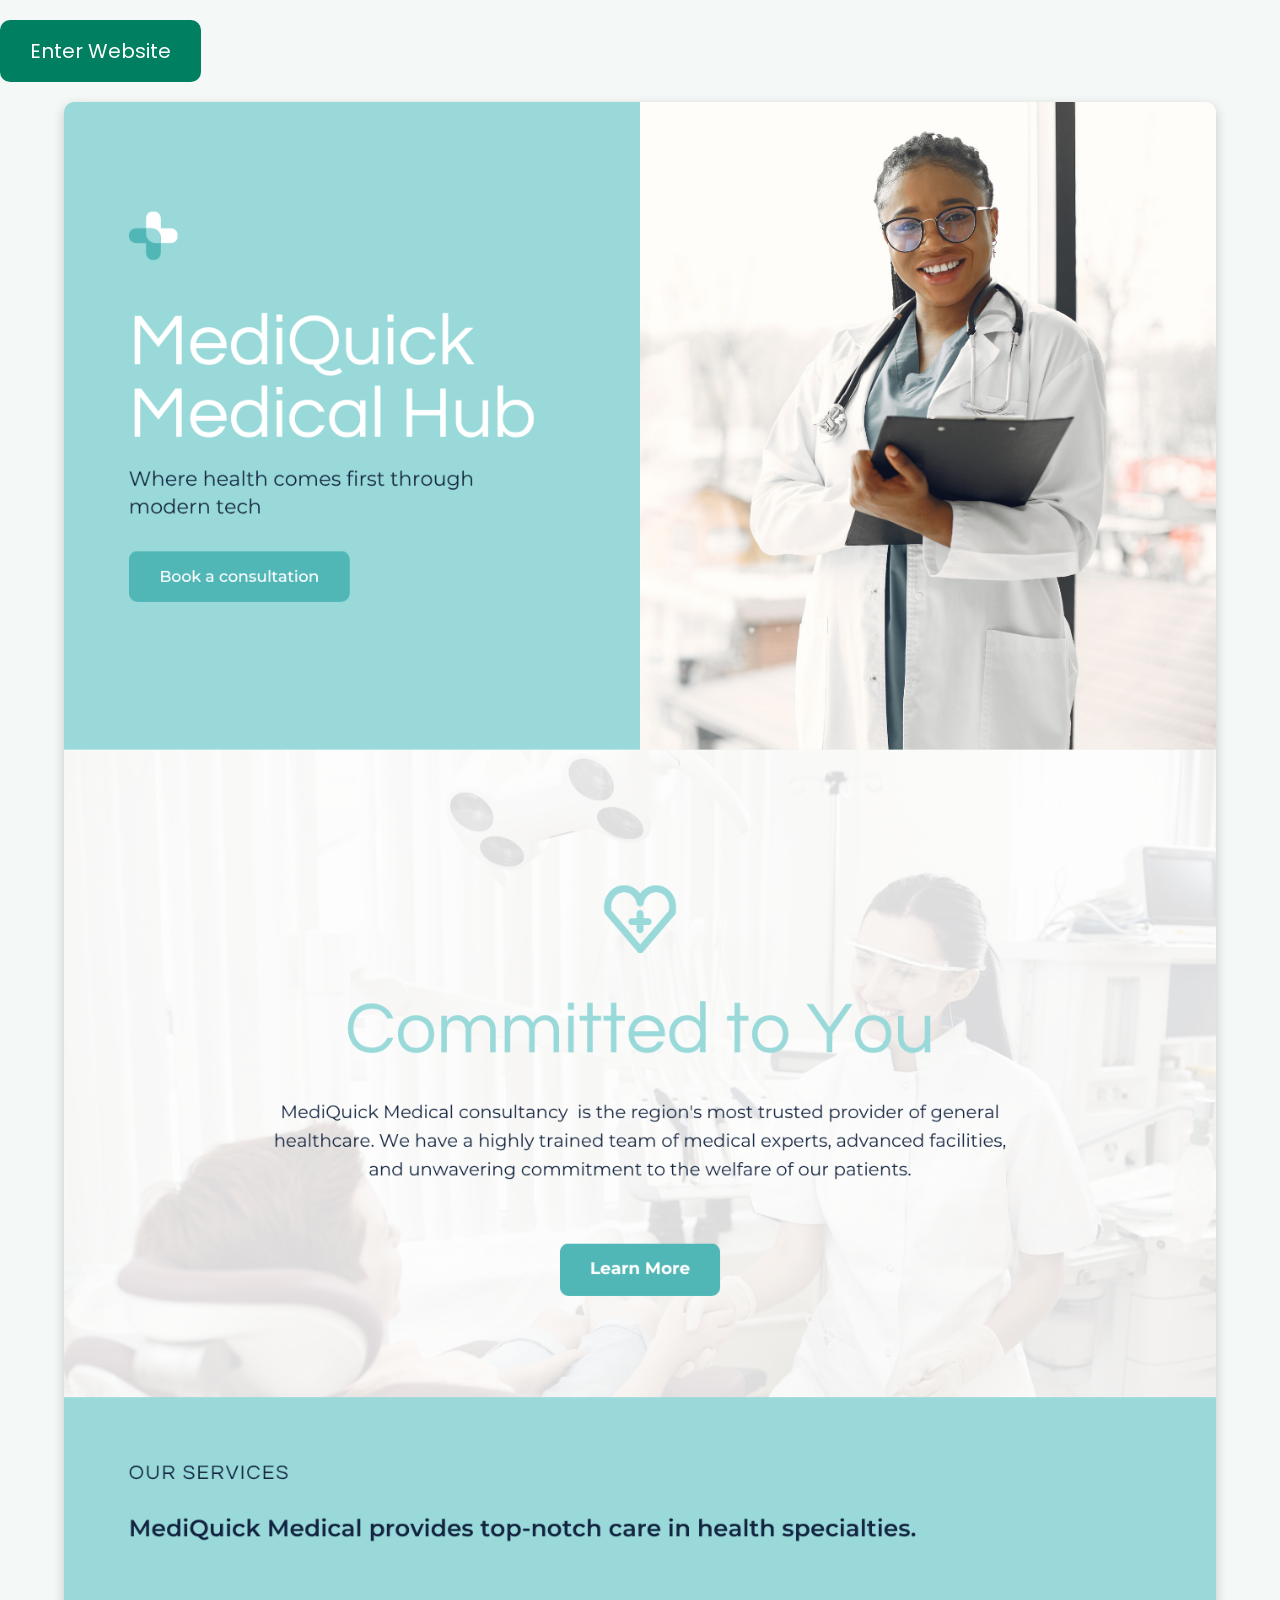
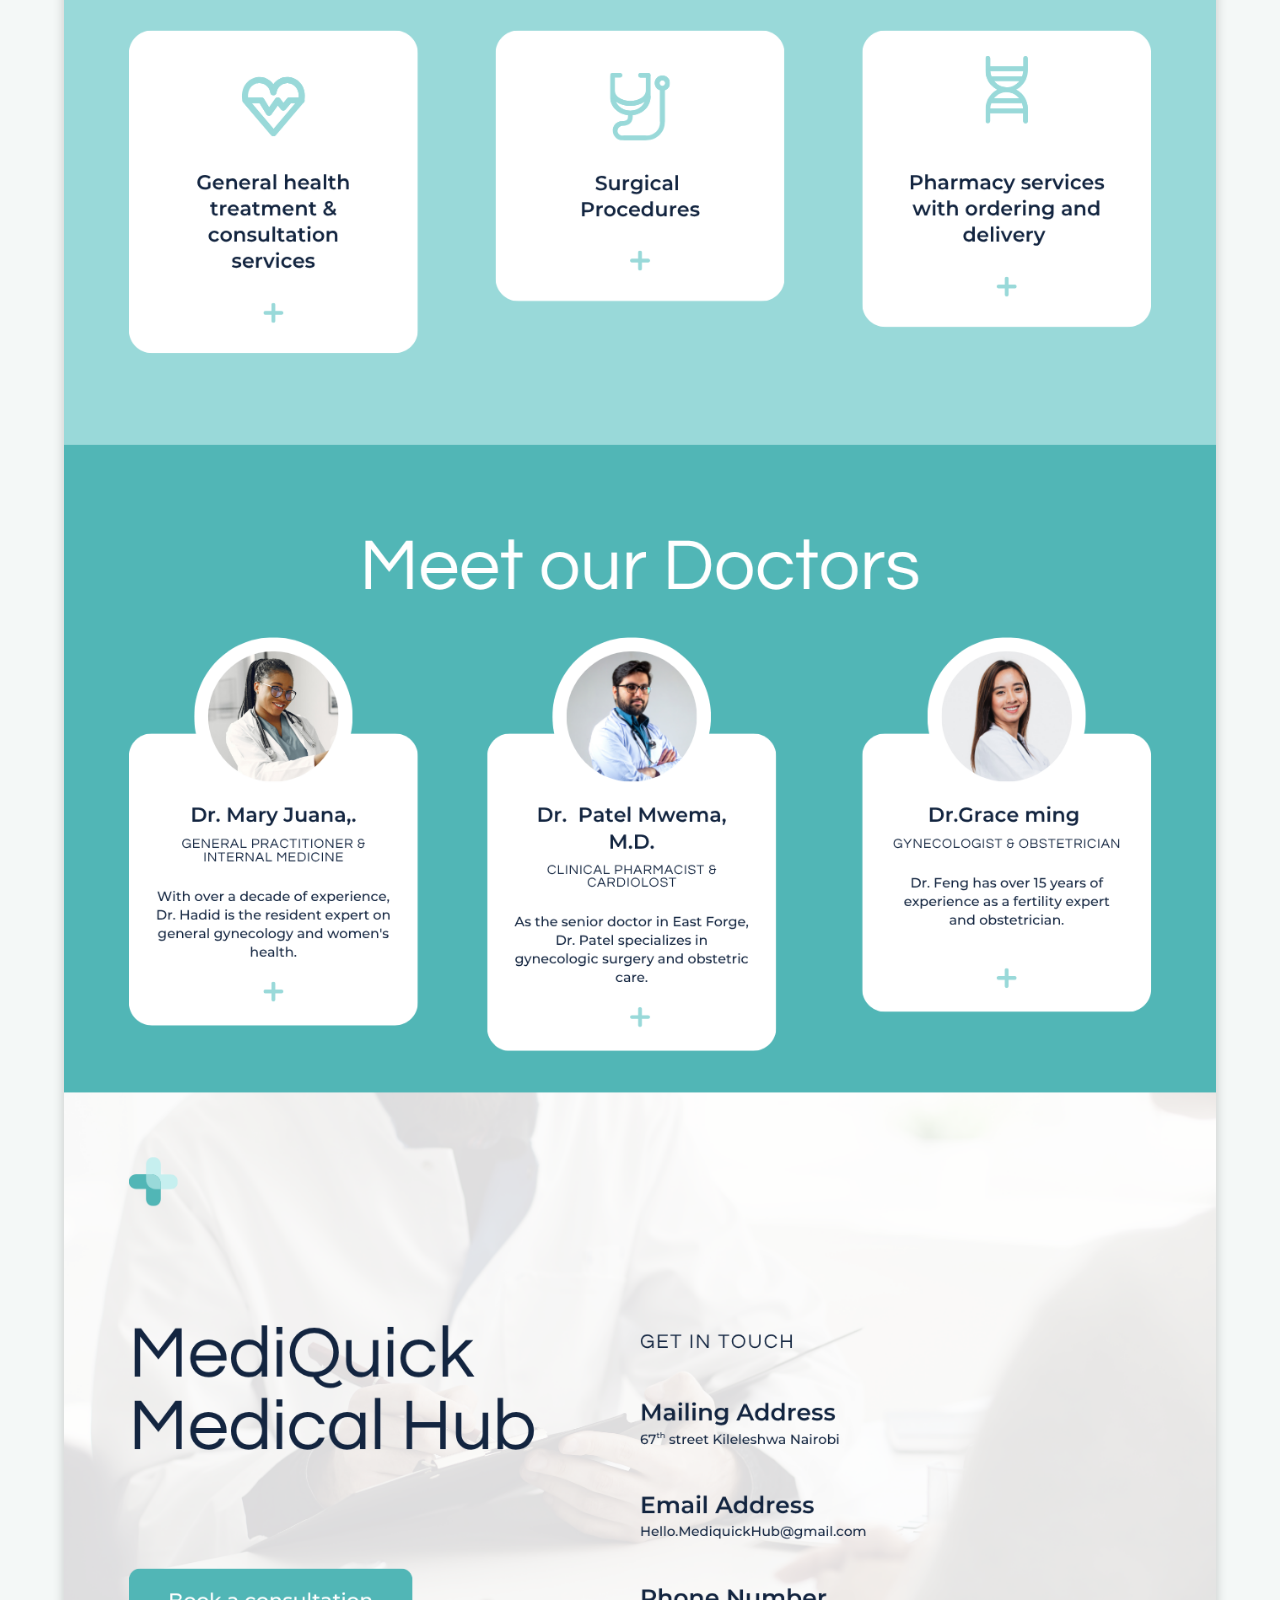
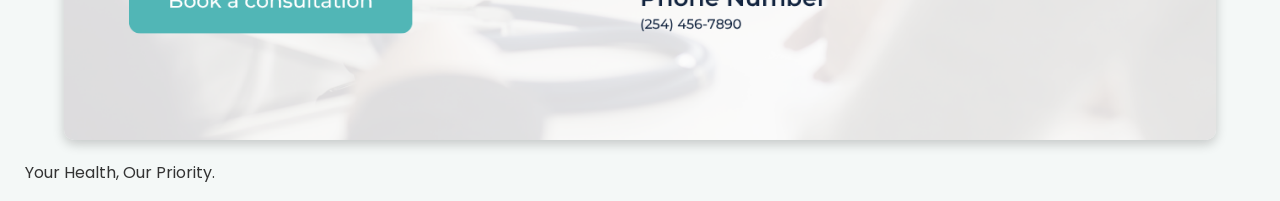
<file: Index.html>
<!DOCTYPE html>
<html>
<head>
    <link rel="stylesheet" href="Style.css">
    
    <title>Welcome to MediQuick</title>
</head>
<body>

    <div class="welcome-container">
        <a href="Home.html" class="enter-btn">Enter Website</a>

        <img src="1.png" alt="Welcome to MediQuick" class="welcome-image">

        

        <p>Your Health, Our Priority.</p>

      

    </div>

</body>
</html>
</file>
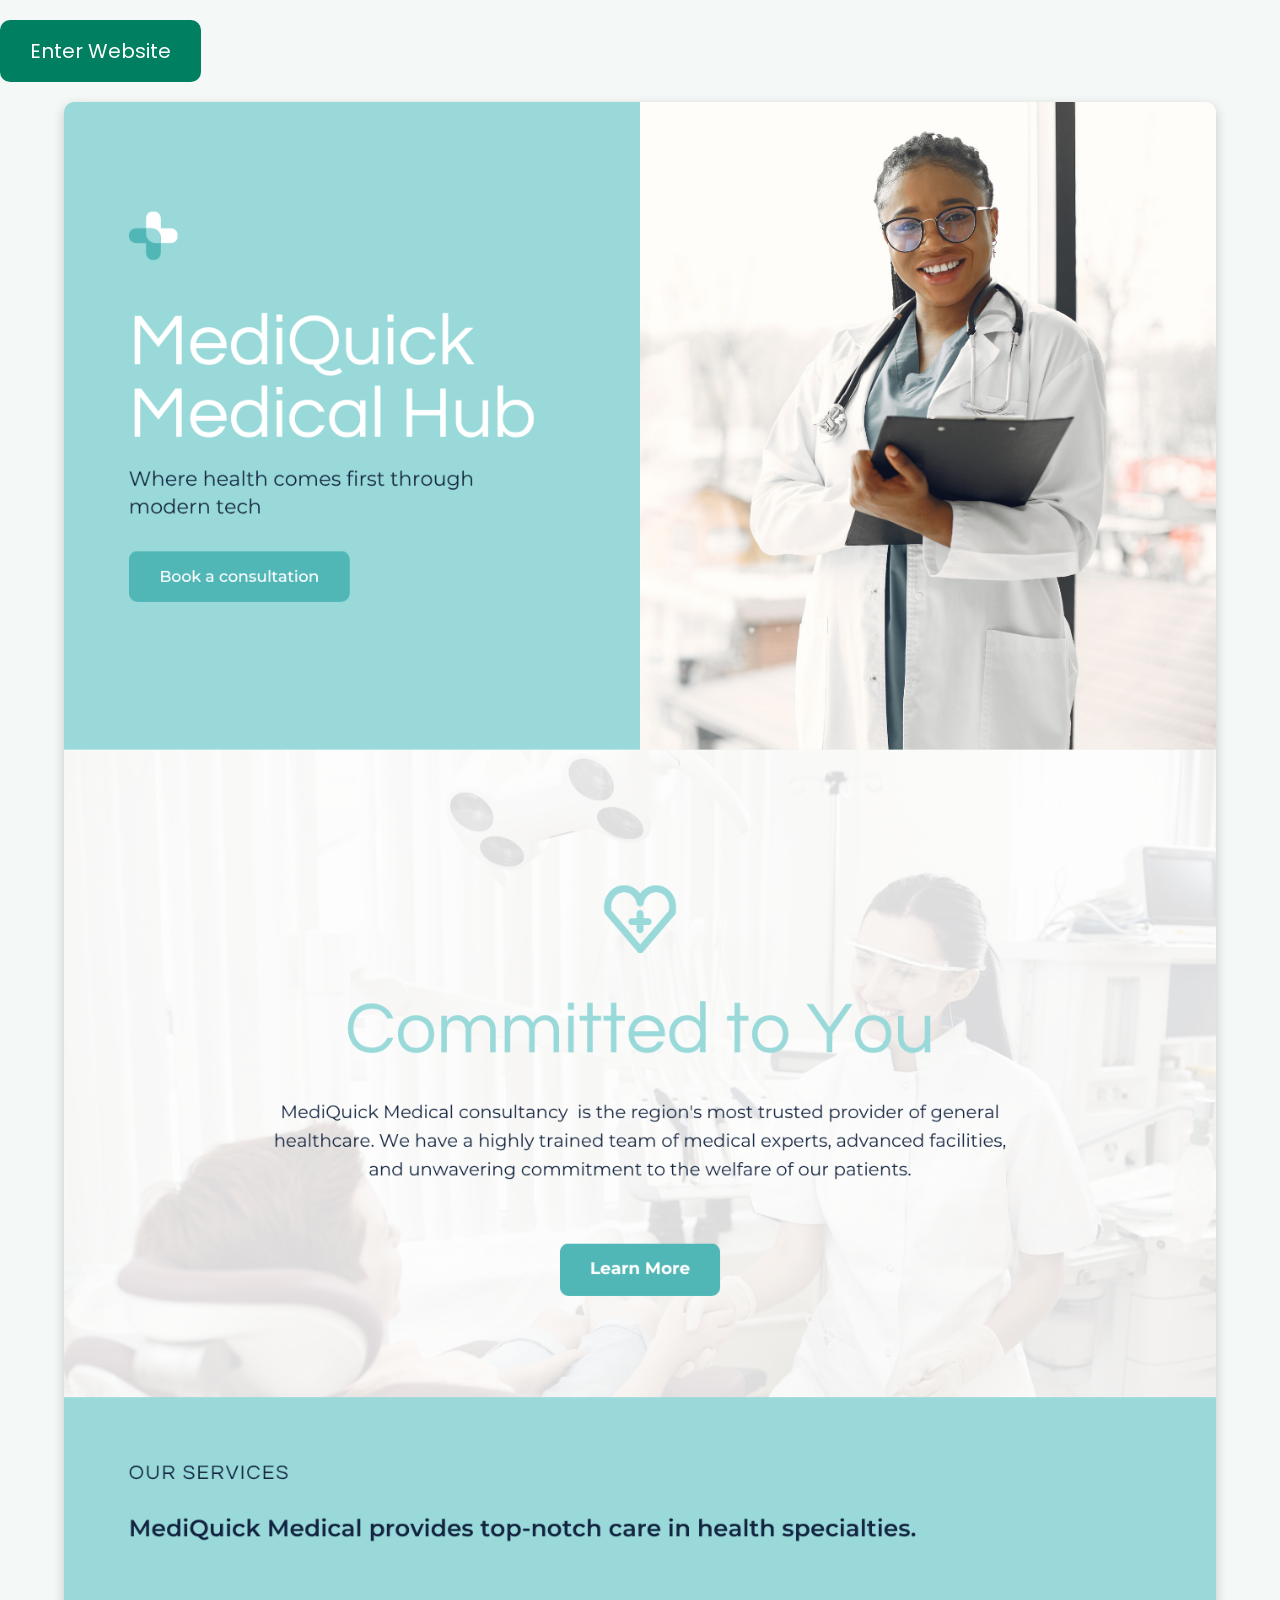
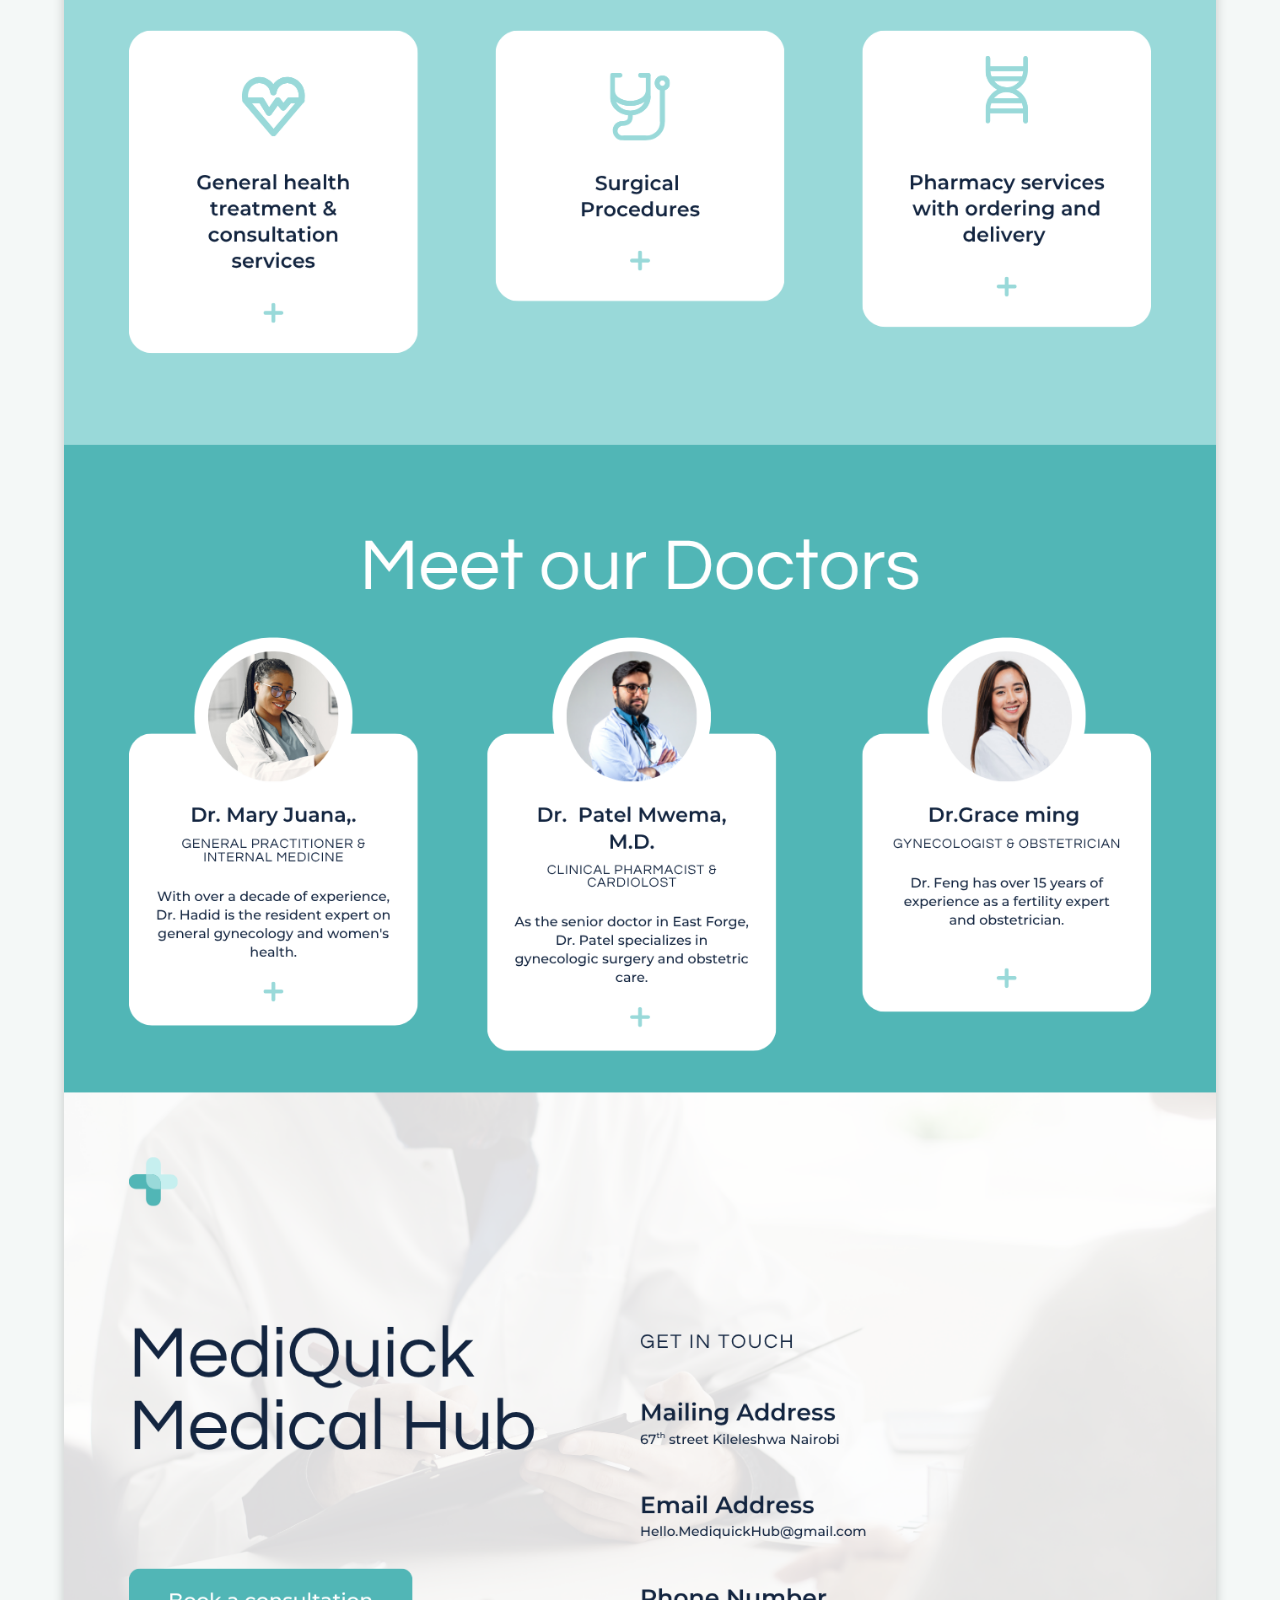
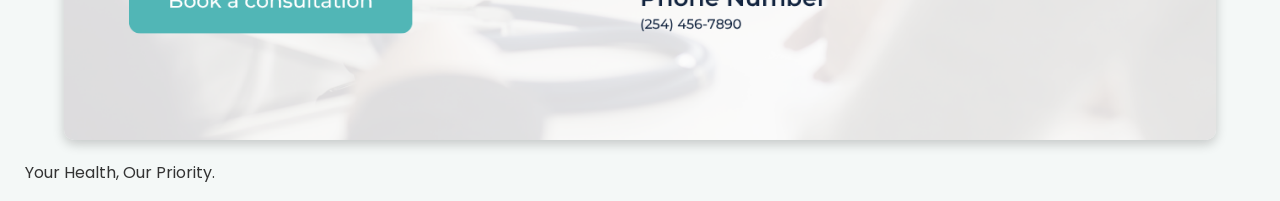
<file: index.html>
<!DOCTYPE html>
<html>
<head>
    <link rel="stylesheet" href="Style.css">
    
    <title>Welcome to MediQuick</title>
</head>
<body>

    <div class="welcome-container">
        <a href="Home.html" class="enter-btn">Enter Website</a>

        <img src="1.png" alt="Welcome to MediQuick" class="welcome-image">

        

        <p>Your Health, Our Priority.</p>

      

    </div>

</body>
</html>
</file>
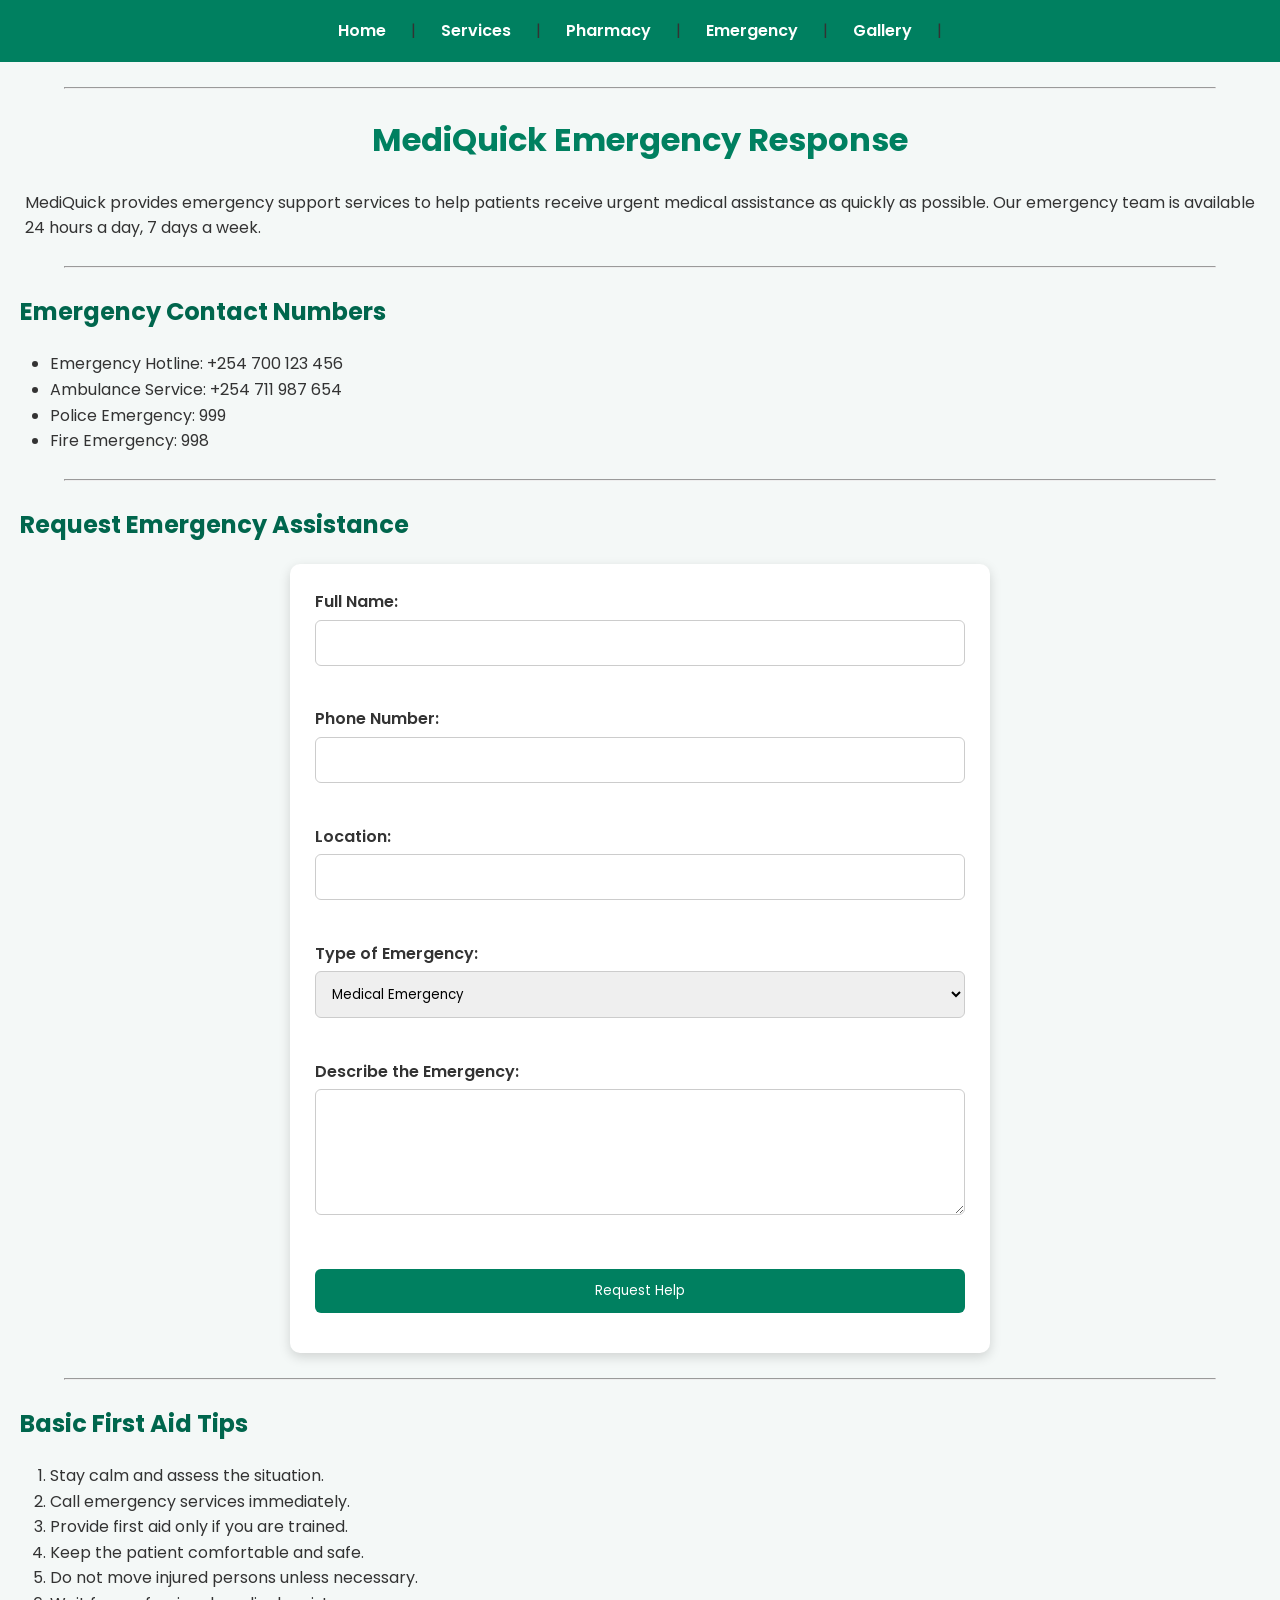
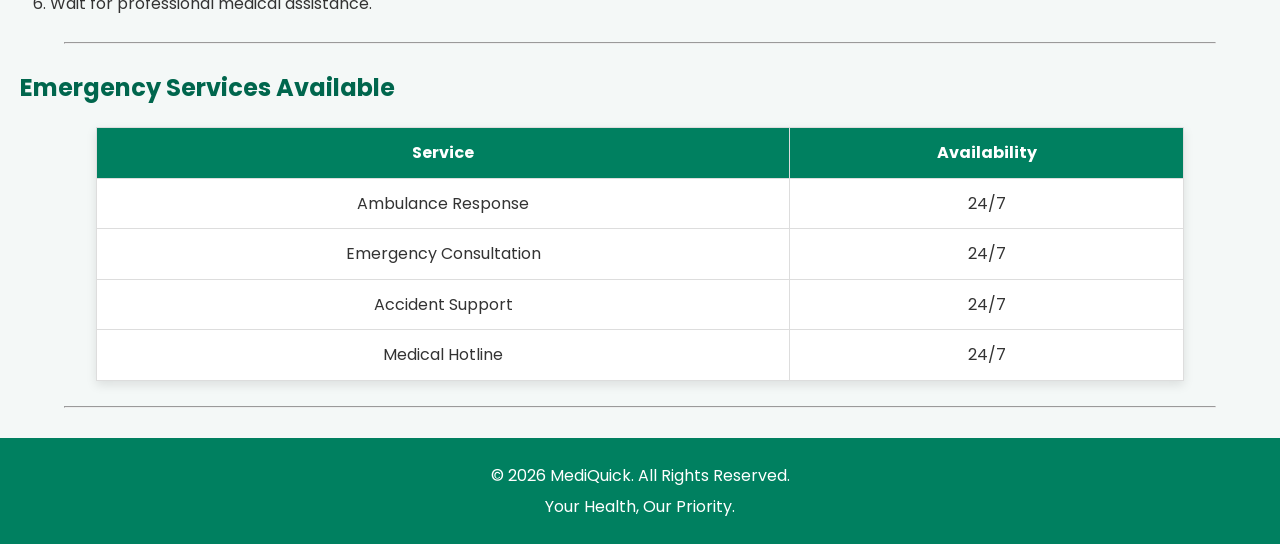
<file: Emergency.html>
<!DOCTYPE html>
<html>
<head>
    <link rel ="stylesheet"href="style.css">
    <title>MediQuick - Emergency Response</title>
</head>

<body >

    <!-- Navigation -->
    <nav>
        <a href="Home.html">Home</a> |
        <a href="services.html">Services</a> |
        <a href="pharmacy.html">Pharmacy</a> |
        <a href="Emergency.html">Emergency</a> |
        <a href="gallery.html">Gallery</a> |
    </nav>

    <hr>

    <!-- Page Heading -->
    <h1>MediQuick Emergency Response</h1>

    <p>
        MediQuick provides emergency support services to help patients
        receive urgent medical assistance as quickly as possible.
        Our emergency team is available 24 hours a day, 7 days a week.
    </p>

    <hr>

    <!-- Emergency Contacts -->
    <h2>Emergency Contact Numbers</h2>

    <ul>
        <li>Emergency Hotline: +254 700 123 456</li>
        <li>Ambulance Service: +254 711 987 654</li>
        <li>Police Emergency: 999</li>
        <li>Fire Emergency: 998</li>
    </ul>

    <hr>

    <!-- Emergency Request Form -->
    <h2>Request Emergency Assistance</h2>

    <form>

        <label>Full Name:</label><br>
        <input type="text" name="fullname"><br><br>

        <label>Phone Number:</label><br>
        <input type="tel" name="phone"><br><br>

        <label>Location:</label><br>
        <input type="text" name="location"><br><br>

        <label>Type of Emergency:</label><br>
        <select>
            <option>Medical Emergency</option>
            <option>Accident</option>
            <option>Cardiac Emergency</option>
            <option>Fire Incident</option>
            <option>Other</option>
        </select><br><br>

        <label>Describe the Emergency:</label><br>
        <textarea rows="5" cols="40"></textarea><br><br>

        <input type="submit" value="Request Help">

    </form>

    <hr>

    <!-- First Aid Tips -->
    <h2>Basic First Aid Tips</h2>

    <ol>
        <li>Stay calm and assess the situation.</li>
        <li>Call emergency services immediately.</li>
        <li>Provide first aid only if you are trained.</li>
        <li>Keep the patient comfortable and safe.</li>
        <li>Do not move injured persons unless necessary.</li>
        <li>Wait for professional medical assistance.</li>
    </ol>

    <hr>

    <!-- Emergency Services Table -->
    <h2>Emergency Services Available</h2>

    <table border="1">
        <tr>
            <th>Service</th>
            <th>Availability</th>
        </tr>

        <tr>
            <td>Ambulance Response</td>
            <td>24/7</td>
        </tr>

        <tr>
            <td>Emergency Consultation</td>
            <td>24/7</td>
        </tr>

        <tr>
            <td>Accident Support</td>
            <td>24/7</td>
        </tr>

        <tr>
            <td>Medical Hotline</td>
            <td>24/7</td>
        </tr>
    </table>

    <hr>

    <!-- Footer -->
    <footer>
        <p>&copy; 2026 MediQuick. All Rights Reserved.</p>
        <p>Your Health, Our Priority.</p>
    </footer>

</body>
</html>
</file>
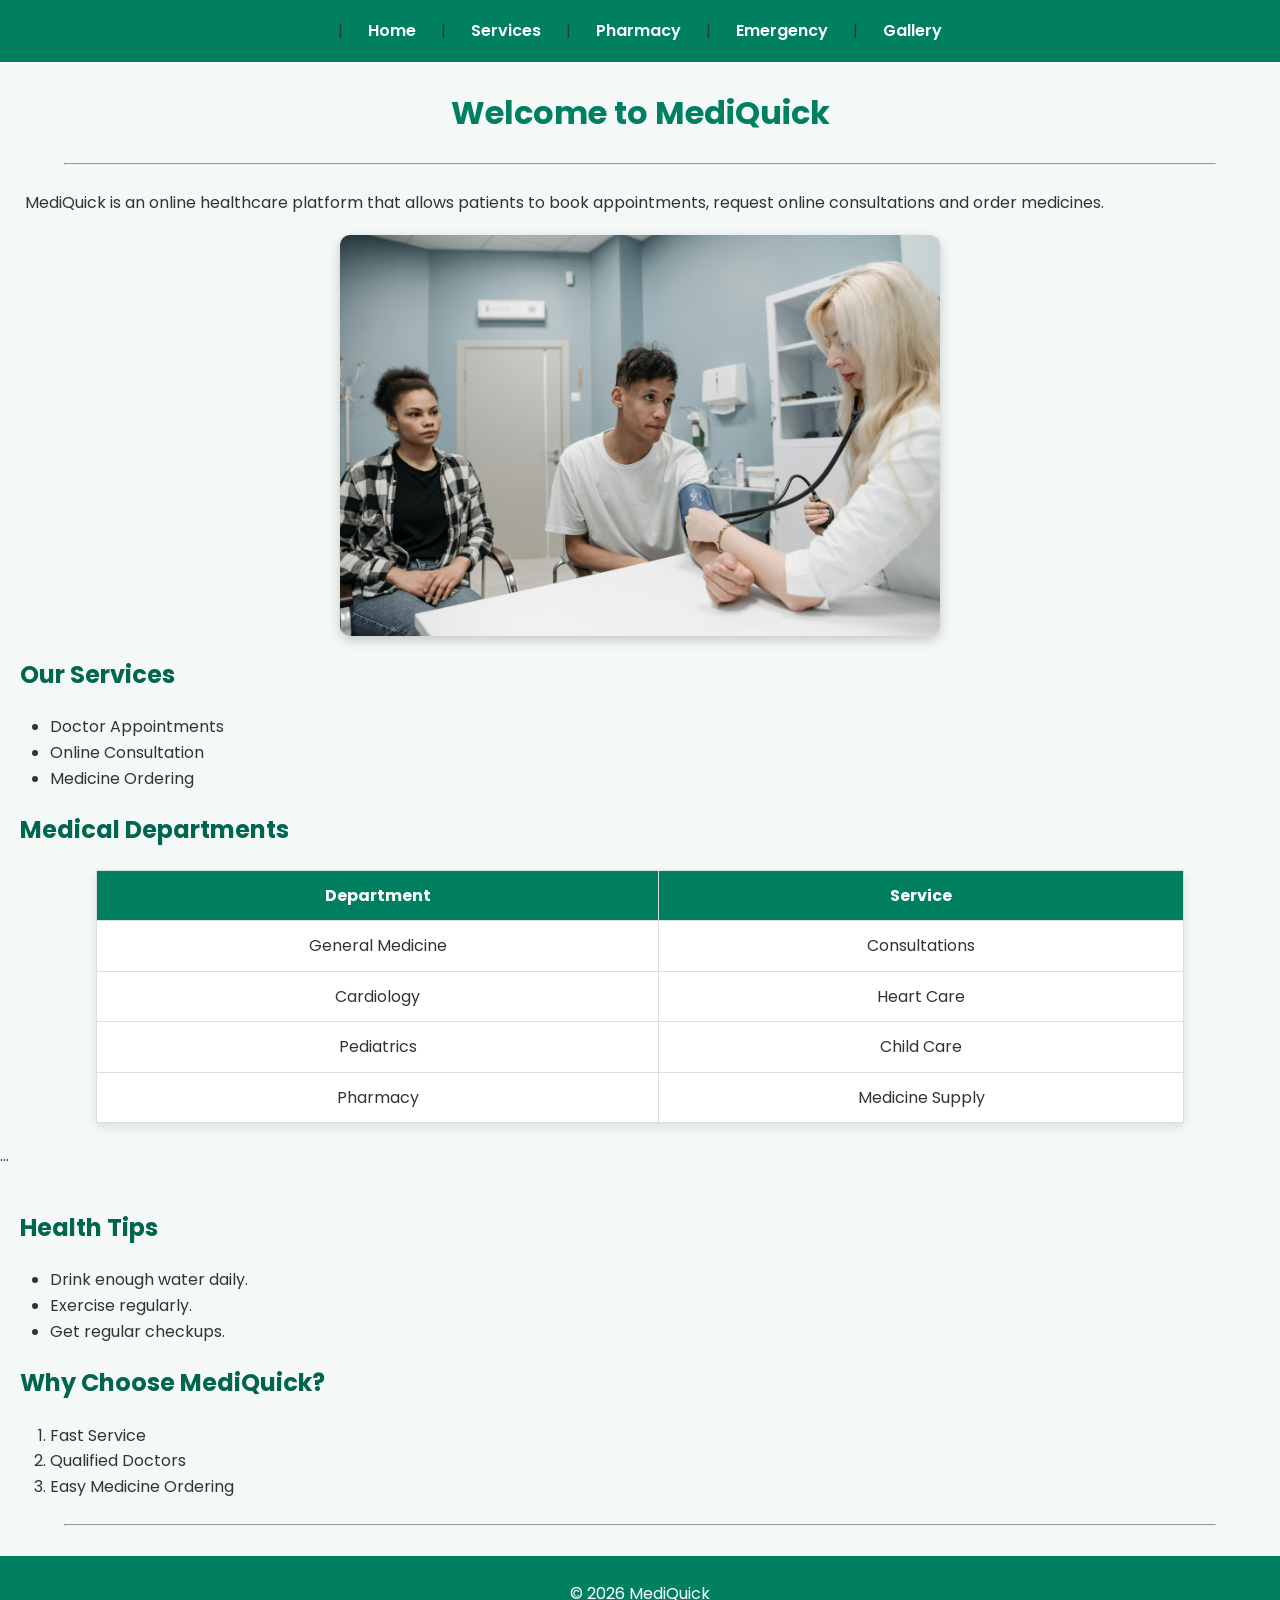
<file: Home.html>
<!DOCTYPE html>
<html>
<head>
    <link rel ="stylesheet"href="style.css">
    <title>MediQuick Home</title>
</head>
<body >

    <!-- Navigation -->
    <nav>
   |
    <a href="Home.html">Home</a> |
    <a href="services.html">Services</a> |
    <a href="pharmacy.html">Pharmacy</a> |
    <a href="emergency.html">Emergency</a>|
     <a href="gallery.html">Gallery</a> 
</nav>

<h1>Welcome to MediQuick</h1>
</nav>

<hr>


<p>
MediQuick is an online healthcare platform that allows patients to
book appointments, request online consultations and order medicines.
<img src="MediQuick consulatation services.jpg" alt="Doctor Consultation" width="600">

<h2>Our Services</h2>

<ul>
    <li>Doctor Appointments</li>
    <li>Online Consultation</li>
    <li>Medicine Ordering</li>
</ul>

<h2>Medical Departments</h2>

<table border="1">
    <tr>
        <th>Department</th>
        <th>Service</th>
    </tr>

    <tr>
        <td>General Medicine</td>
        <td>Consultations</td>
    </tr>

    <tr>
        <td>Cardiology</td>
        <td>Heart Care</td>
    </tr>

    <tr>
        <td>Pediatrics</td>
        <td>Child Care</td>
    </tr>

    <tr>
        <td>Pharmacy</td>
        <td>Medicine Supply</td>
    </tr>
</table>

<table border="1">
...
</table>

<h2>Health Tips</h2>
<ul>
    <li>Drink enough water daily.</li>
    <li>Exercise regularly.</li>
    <li>Get regular checkups.</li>
</ul>

<h2>Why Choose MediQuick?</h2>

<ol>
    <li>Fast Service</li>
    <li>Qualified Doctors</li>
    <li>Easy Medicine Ordering</li>
</ol>

<hr>

<footer>
    <p>&copy; 2026 MediQuick</p>
</footer>

</body>
</html>
</file>
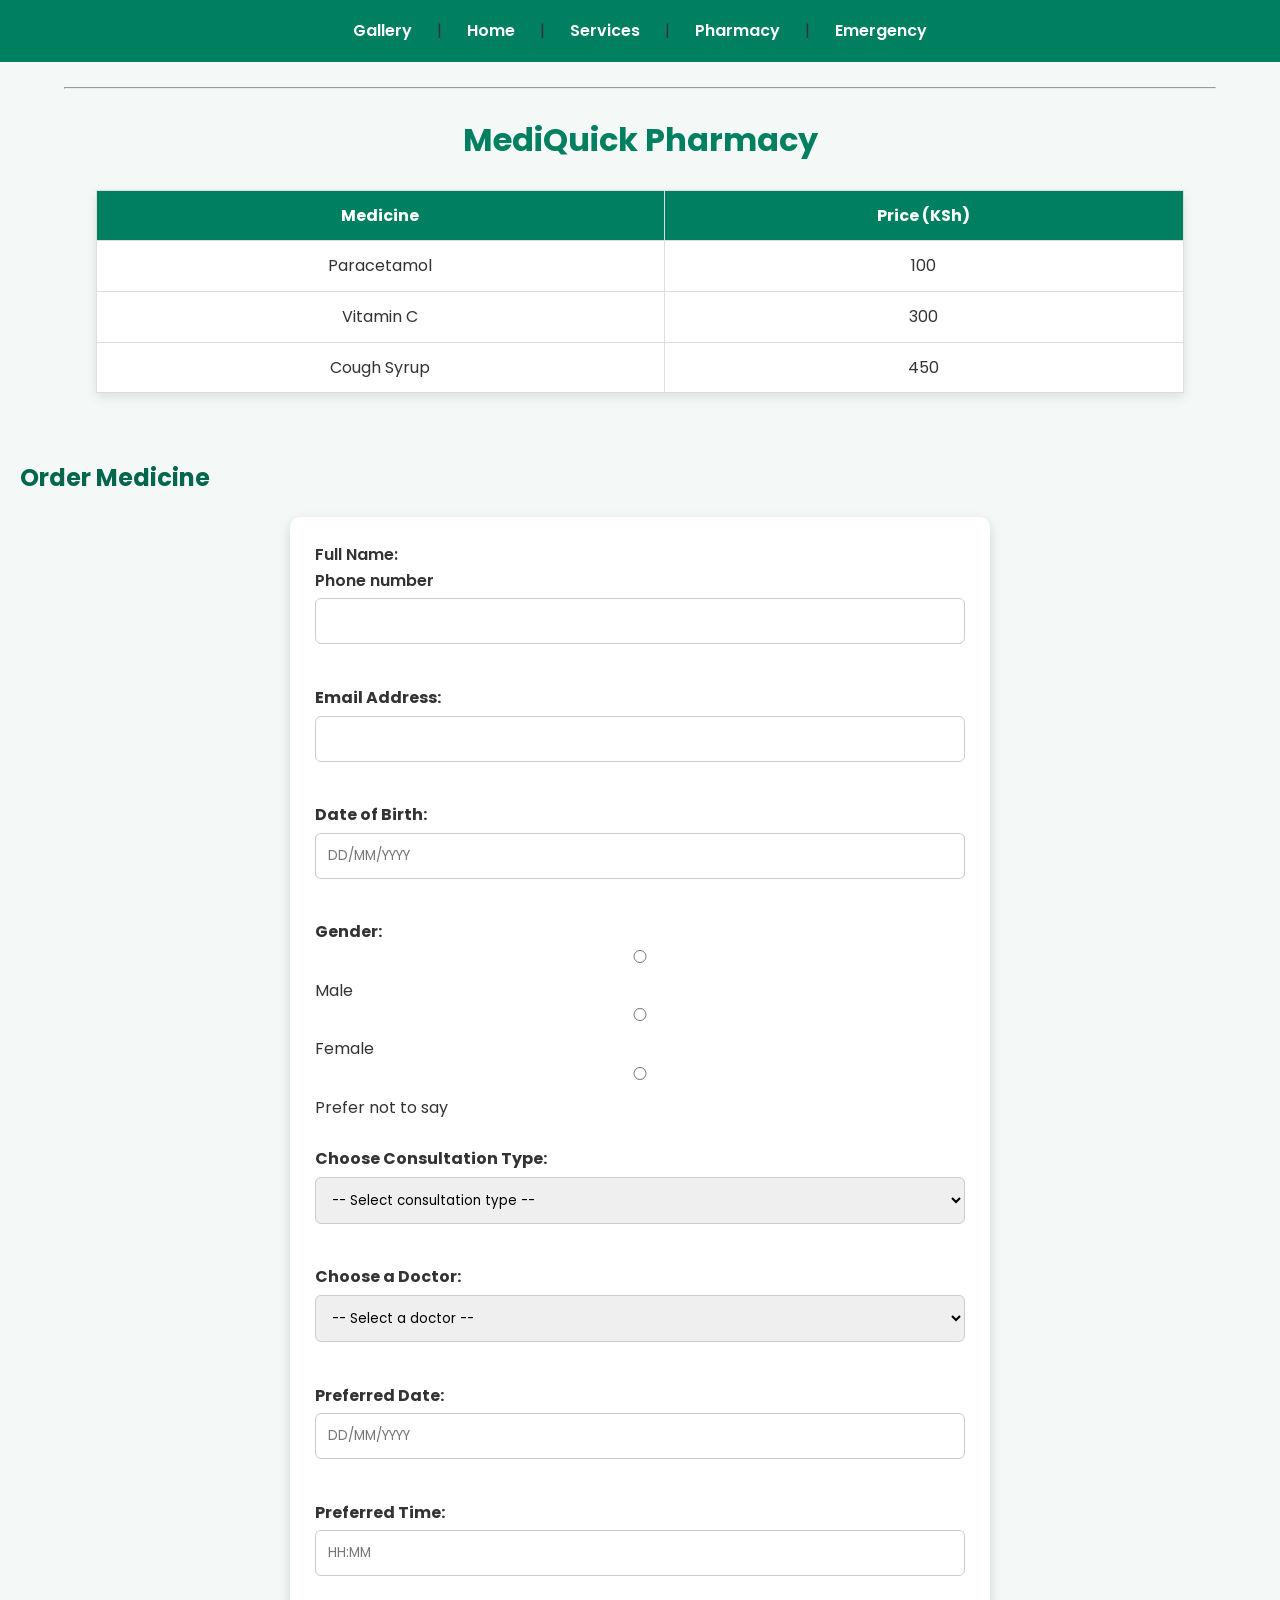
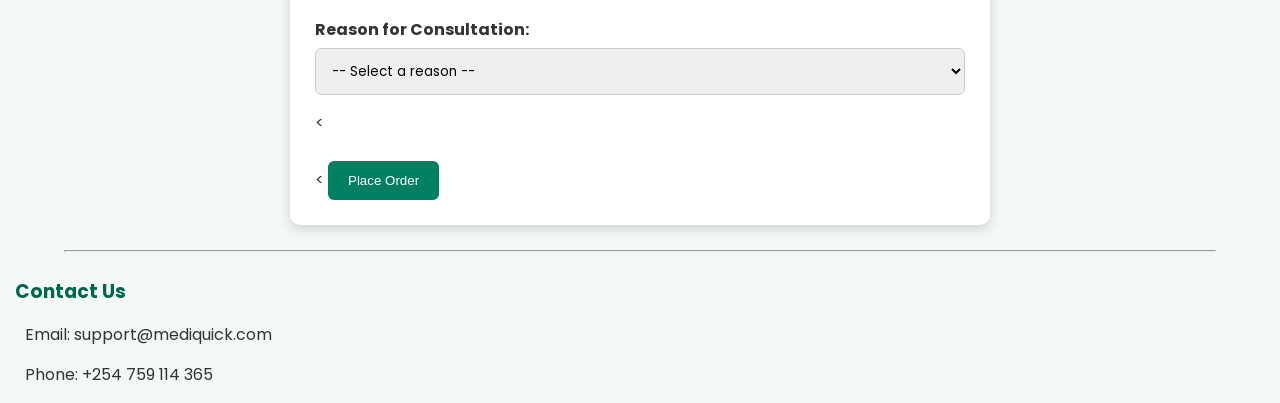
<file: pharmacy.html>
<!DOCTYPE html>
<html>
<head>
    <link rel ="stylesheet"href="style.css">
    <title>MediQuick Pharmacy</title>
</head>
<body>

    <!-- Navigation -->
<nav>
     <a href="gallery.html">Gallery</a> |
    <a href="index.html">Home</a> |
    <a href="services.html">Services</a> |
    <a href="pharmacy.html">Pharmacy</a> |
    <a href="emergency.html">Emergency</a>
</nav>

<hr>

<h1>MediQuick Pharmacy</h1>

<table border="1">

<tr>
    <th>Medicine</th>
    <th>Price (KSh)</th>
</tr>

<tr>
    <td>Paracetamol</td>
    <td>100</td>
</tr>

<tr>
    <td>Vitamin C</td>
    <td>300</td>
</tr>

<tr>
    <td>Cough Syrup</td>
    <td>450</td>
</tr>

</table>

<br>

<h2>Order Medicine</h2>

<form>
<label>Full Name:</label><br>
<Label>Phone number</Label></br>
<input type="text"><br><br>
<b>Email Address:</b><br>
<input type="email"><br><br>

<b>Date of Birth:</b><br>
    <input type="text" name="dob" size="40" placeholder="DD/MM/YYYY">
    <br><br>
 
    <b>Gender:</b><br>
    <input type="radio" name="gender" value="male"> Male &nbsp;&nbsp;
    <input type="radio" name="gender" value="female"> Female &nbsp;&nbsp;
    <input type="radio" name="gender" value="other"> Prefer not to say
    <br><br>
 
    <b>Choose Consultation Type:</b><br>
    <select name="consult_type">
      <option>-- Select consultation type --</option>
      <option>Chat Consultation - KSh 200</option>
      <option>Video Call - KSh 500</option>
      <option>Prescription Review - KSh 100</option>
    </select>
    <br><br>
 
    <b>Choose a Doctor:</b><br>
    <select name="doctor">
      <option>-- Select a doctor --</option>
      <option>Dr. Mary Juana - general practitioner & internal medicine</option>
      <option>Dr. Patel Mwema- clinical pharmacist & cardiologist</option>
      <option>Dr. Grace Ming - Gynecologist & Obstetrician</option>
      <option>Any available doctor</option>
    </select>
    <br><br>
 
    <b>Preferred Date:</b><br>
    <input type="text" name="date" size="40" placeholder="DD/MM/YYYY">
    <br><br>
 
    <b>Preferred Time:</b><br>
    <input type="text" name="time"  size="40" placeholder="HH:MM">
    <br><br>
 
    <b>Reason for Consultation:</b><br>
    <select name="reason">
      <option>-- Select a reason --</option>
      <option>New symptoms or illness</option>
      <option>Chronic condition management</option>
      <option>Prescription renewal</option>
      <option>Drug side effects</option>
      <option>General health check</option>
      <option>Other</option>
    </select>
    
<<br><br>
<
<button type="submit">Place Order</button>

</form>


<hr>

<h3>Contact Us</h3>

<p>Email: support@mediquick.com</p>
<p>Phone: +254 759 114 365</p>

</body>
</html>
</file>
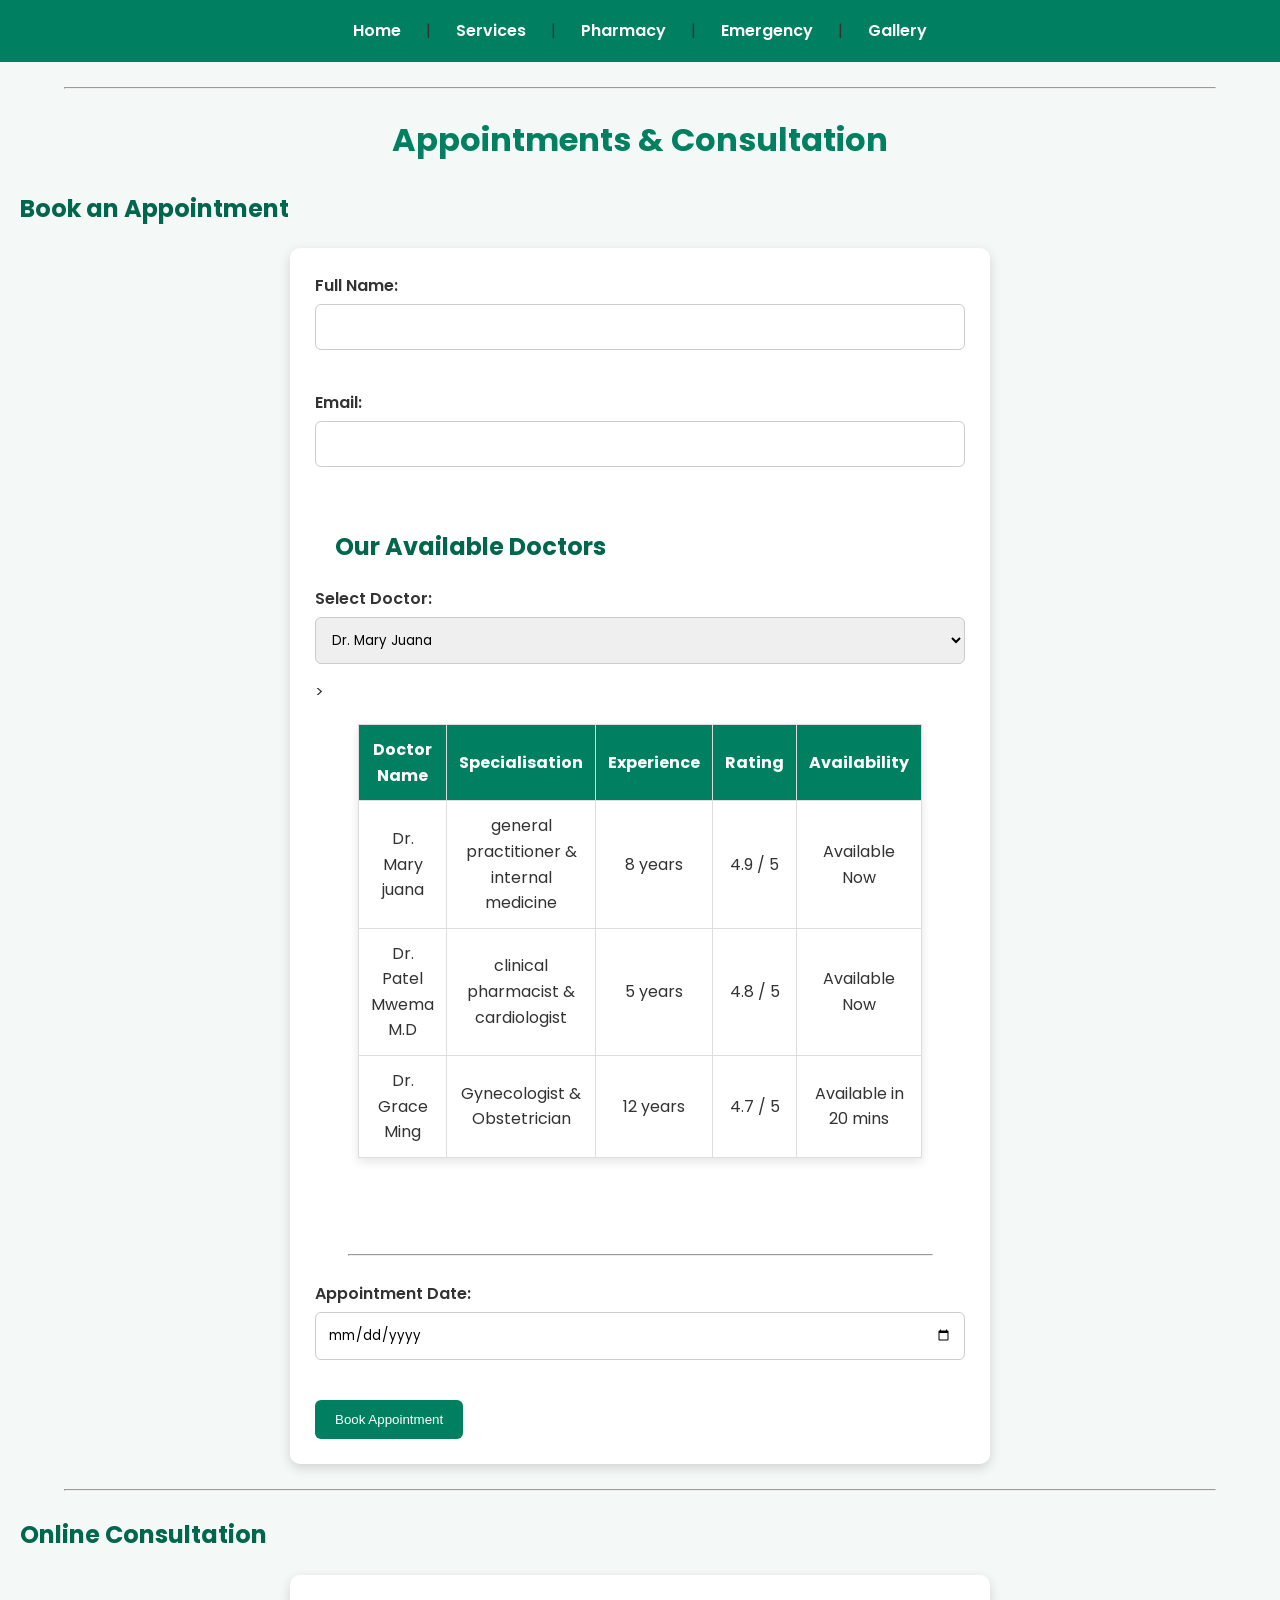
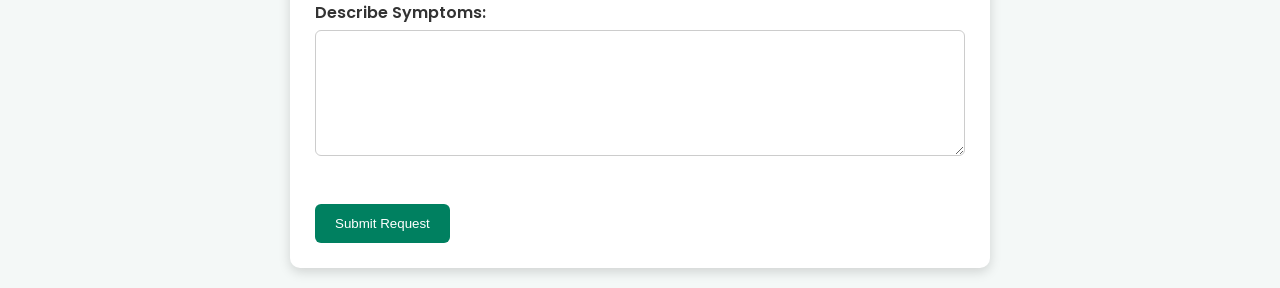
<file: services.html>
<!DOCTYPE html>
<html>
<head>
  <link rel ="stylesheet"href="style.css">
    <title>MediQuick Services</title>
</head>
<body>

  <!-- Navigation --> 
<nav>
    <a href="Home.html">Home</a> |
    <a href="services.html">Services</a> |
    <a href="pharmacy.html">Pharmacy</a> |
    <a href="emergency.html">Emergency</a> |
    <a href="gallery.html">Gallery</a> 
</nav>

<hr>

<h1>Appointments & Consultation</h1>

<h2>Book an Appointment</h2>

<form>

<label>Full Name:</label><br>
<input type="text"><br><br>

<label>Email:</label><br>
<input type="email"><br><br>

<!---consultation Types table   -->
<h2>Our Available Doctors</h2>
<label>Select Doctor:</label><br>
<select>
    <option>Dr. Mary Juana</option>
    <option>Dr. Patel Mwema</option>
    <option>Dr. Grace Ming</option>
</select>   
<!--Available Doctors Table -->
    <table border="1" cellpadding="8" cellspacing="0" width="80%">
    <tr >
      <th><font >Doctor Name</font></th>
      <th><font ">Specialisation</font></th>
      <th><font >Experience</font></th>
      <th><font >Rating</font></th>
      <th><font >Availability</font></th>
    </tr>
    <tr>
      <td>Dr. Mary juana</td>
      <td>general practitioner & internal medicine</td>
      <td>8 years</td>
      <td>4.9 / 5</td>
      <td>Available Now</td>
    </tr>
    <tr></tr>>
      <td>Dr. Patel Mwema M.D</td>
      <td>clinical pharmacist & cardiologist</td>
      <td>5 years</td>
      <td>4.8 / 5</td>
      <td>Available Now</td>
    </tr>
    <tr>
      <td>Dr. Grace Ming</td>
      <td>Gynecologist & Obstetrician</td>
      <td>12 years</td>
      <td>4.7 / 5</td>
      <td>Available in 20 mins</td>
    </tr>
  </table>

<br><br>
<hr>

<label>Appointment Date:</label><br>
<input type="date"><br><br>

<button type="submit">Book Appointment</button>

</form>

<hr>

<h2>Online Consultation</h2>

<form>

<label>Describe Symptoms:</label><br>

<textarea rows="5" cols="40"></textarea>

<br><br>

<button type="submit">Submit Request</button>

</form>

</body>
</html>
</file>
<file: Style.css>
@import url('https://fonts.googleapis.com/css2?family=Poppins:wght@300;400;600;700&display=swap');

.enter-btn{
    display:inline-block;
    margin-top:20px;
    padding:15px 30px;
    background:#008060;
    color:white;
    text-decoration:none;
    border-radius:10px;
    font-size:20px;
    transition:0.3s;
}

.enter-btn:hover{
    transform:scale(1.05);
}
*{
    margin:0;
    padding:0;
    box-sizing:border-box;
}

body{
    background:#f4f7f8;
}
body{
    font-family:'Poppins',sans-serif;
    background:#f4f8f7;
    color:#333;
    line-height:1.6;
}

/* Navigation */

nav{
    display:flex;
    justify-content:center;
    align-items:center;
    gap:25px;
    background:#008060;
    padding:18px;
}

nav a{
    text-decoration:none;
    color:white;
    font-weight:600;
    transition:0.3s;
}

nav a:hover{
    color:#ffd700;
}

/* Headings */

h1{
    text-align:center;
    color:#008060;
    margin:25px 0;
}

h2{
    color:#00664d;
    margin:20px;
}

h3{
    color:#00664d;
    margin:15px;
}

/* Paragraphs */

p{
    margin:15px 25px;
}

/* Image */

img{
    display:block;
    margin:20px auto;
    max-width:90%;
    border-radius:10px;
    box-shadow:0 4px 12px rgba(0,0,0,0.2);
}

/* Lists */

ul,
ol{
    margin:20px 50px;
}

/* Tables */

table{
    width:85%;
    margin:20px auto;
    border-collapse:collapse;
    background:white;
    box-shadow:0 4px 10px rgba(0,0,0,0.1);
}

th{
    background:#008060;
    color:white;
    padding:12px;
}

td{
    padding:12px;
    text-align:center;
}

th,
td{
    border:1px solid #ddd;
}

tr:hover{
    background:#f1f1f1;
}

/* Forms */

form{
    width:80%;
    max-width:700px;
    margin:20px auto;
    background:white;
    padding:25px;
    border-radius:10px;
    box-shadow:0 4px 12px rgba(0,0,0,0.15);
}

label{
    font-weight:600;
}

input,
select,
textarea{
    width:100%;
    padding:12px;
    margin-top:5px;
    margin-bottom:15px;
    border:1px solid #ccc;
    border-radius:6px;
    font-family:'Poppins',sans-serif;
}

/* Buttons */

button,
input[type="submit"]{
    background:#008060;
    color:white;
    border:none;
    padding:12px 20px;
    border-radius:6px;
    cursor:pointer;
    transition:0.3s;
}

button:hover,
input[type="submit"]:hover{
    background:#00664d;
    transform:translateY(-2px);
}

/* Horizontal line */

hr{
    margin:25px auto;
    width:90%;
}

/* Footer */

footer{
    background:#008060;
    color:white;
    text-align:center;
    padding:20px;
    margin-top:30px;
}

footer p{
    margin:5px;
    color:white;
}

/* Responsive */

@media(max-width:768px){

    nav{
        flex-direction:column;
    }

    table{
        width:95%;
    }

    form{
        width:95%;
    }

    .card{
        background:white;
        padding:20px;
        margin:20px;
        border-radius:10px;
        box-shadow:0 4px 8px rgba(0,0,0,0.2);
    }

    .card:hover{
        transform:translateY(-5px);
        transition:0.3s;
    }
   /* GALLERY SECTION */

.gallery-container{
    display:grid;
    grid-template-columns:repeat(auto-fit, minmax(220px, 1fr));
    gap:25px;
    padding:30px;
    max-width:1200px;
    margin:auto;
}

.flip-card{
    height:280px;
    perspective:1000px;
}

.flip-card-inner{
    position:relative;
    width:100%;
    height:100%;
    transition:transform 0.8s;
    transform-style:preserve-3d;
}

.flip-card:hover .flip-card-inner{
    transform:rotateY(180deg);
}

.flip-card-front,
.flip-card-back{
    position:absolute;
    width:100%;
    height:100%;
    border-radius:15px;
    overflow:hidden;
    backface-visibility:hidden;
    box-shadow:0 4px 10px rgba(0,0,0,0.15);
}

.flip-card-front img{
    width:100%;
    height:100%;
    object-fit:cover;
}

.flip-card-back{
    background:linear-gradient(135deg, #00695c, #26a69a);
    color:white;
    transform:rotateY(180deg);
    display:flex;
    flex-direction:column;
    justify-content:center;
    align-items:center;
    text-align:center;
    padding:15px;
}

.flip-card-back h3{
    margin-bottom:10px;
}

.flip-card:hover{
    transform:translateY(-5px);
    transition:0.3s;
}
}
</file>
<file: style.css>
@import url('https://fonts.googleapis.com/css2?family=Poppins:wght@300;400;600;700&display=swap');

.enter-btn{
    display:inline-block;
    margin-top:20px;
    padding:15px 30px;
    background:#008060;
    color:white;
    text-decoration:none;
    border-radius:10px;
    font-size:20px;
    transition:0.3s;
}

.enter-btn:hover{
    transform:scale(1.05);
}
*{
    margin:0;
    padding:0;
    box-sizing:border-box;
}

body{
    background:#f4f7f8;
}
body{
    font-family:'Poppins',sans-serif;
    background:#f4f8f7;
    color:#333;
    line-height:1.6;
}

/* Navigation */

nav{
    display:flex;
    justify-content:center;
    align-items:center;
    gap:25px;
    background:#008060;
    padding:18px;
}

nav a{
    text-decoration:none;
    color:white;
    font-weight:600;
    transition:0.3s;
}

nav a:hover{
    color:#ffd700;
}

/* Headings */

h1{
    text-align:center;
    color:#008060;
    margin:25px 0;
}

h2{
    color:#00664d;
    margin:20px;
}

h3{
    color:#00664d;
    margin:15px;
}

/* Paragraphs */

p{
    margin:15px 25px;
}

/* Image */

img{
    display:block;
    margin:20px auto;
    max-width:90%;
    border-radius:10px;
    box-shadow:0 4px 12px rgba(0,0,0,0.2);
}

/* Lists */

ul,
ol{
    margin:20px 50px;
}

/* Tables */

table{
    width:85%;
    margin:20px auto;
    border-collapse:collapse;
    background:white;
    box-shadow:0 4px 10px rgba(0,0,0,0.1);
}

th{
    background:#008060;
    color:white;
    padding:12px;
}

td{
    padding:12px;
    text-align:center;
}

th,
td{
    border:1px solid #ddd;
}

tr:hover{
    background:#f1f1f1;
}

/* Forms */

form{
    width:80%;
    max-width:700px;
    margin:20px auto;
    background:white;
    padding:25px;
    border-radius:10px;
    box-shadow:0 4px 12px rgba(0,0,0,0.15);
}

label{
    font-weight:600;
}

input,
select,
textarea{
    width:100%;
    padding:12px;
    margin-top:5px;
    margin-bottom:15px;
    border:1px solid #ccc;
    border-radius:6px;
    font-family:'Poppins',sans-serif;
}

/* Buttons */

button,
input[type="submit"]{
    background:#008060;
    color:white;
    border:none;
    padding:12px 20px;
    border-radius:6px;
    cursor:pointer;
    transition:0.3s;
}

button:hover,
input[type="submit"]:hover{
    background:#00664d;
    transform:translateY(-2px);
}

/* Horizontal line */

hr{
    margin:25px auto;
    width:90%;
}

/* Footer */

footer{
    background:#008060;
    color:white;
    text-align:center;
    padding:20px;
    margin-top:30px;
}

footer p{
    margin:5px;
    color:white;
}

/* Responsive */

@media(max-width:768px){

    nav{
        flex-direction:column;
    }

    table{
        width:95%;
    }

    form{
        width:95%;
    }

    .card{
        background:white;
        padding:20px;
        margin:20px;
        border-radius:10px;
        box-shadow:0 4px 8px rgba(0,0,0,0.2);
    }

    .card:hover{
        transform:translateY(-5px);
        transition:0.3s;
    }
   /* GALLERY SECTION */

.gallery-container{
    display:grid;
    grid-template-columns:repeat(auto-fit, minmax(220px, 1fr));
    gap:25px;
    padding:30px;
    max-width:1200px;
    margin:auto;
}

.flip-card{
    height:280px;
    perspective:1000px;
}

.flip-card-inner{
    position:relative;
    width:100%;
    height:100%;
    transition:transform 0.8s;
    transform-style:preserve-3d;
}

.flip-card:hover .flip-card-inner{
    transform:rotateY(180deg);
}

.flip-card-front,
.flip-card-back{
    position:absolute;
    width:100%;
    height:100%;
    border-radius:15px;
    overflow:hidden;
    backface-visibility:hidden;
    box-shadow:0 4px 10px rgba(0,0,0,0.15);
}

.flip-card-front img{
    width:100%;
    height:100%;
    object-fit:cover;
}

.flip-card-back{
    background:linear-gradient(135deg, #00695c, #26a69a);
    color:white;
    transform:rotateY(180deg);
    display:flex;
    flex-direction:column;
    justify-content:center;
    align-items:center;
    text-align:center;
    padding:15px;
}

.flip-card-back h3{
    margin-bottom:10px;
}

.flip-card:hover{
    transform:translateY(-5px);
    transition:0.3s;
}
}
</file>
